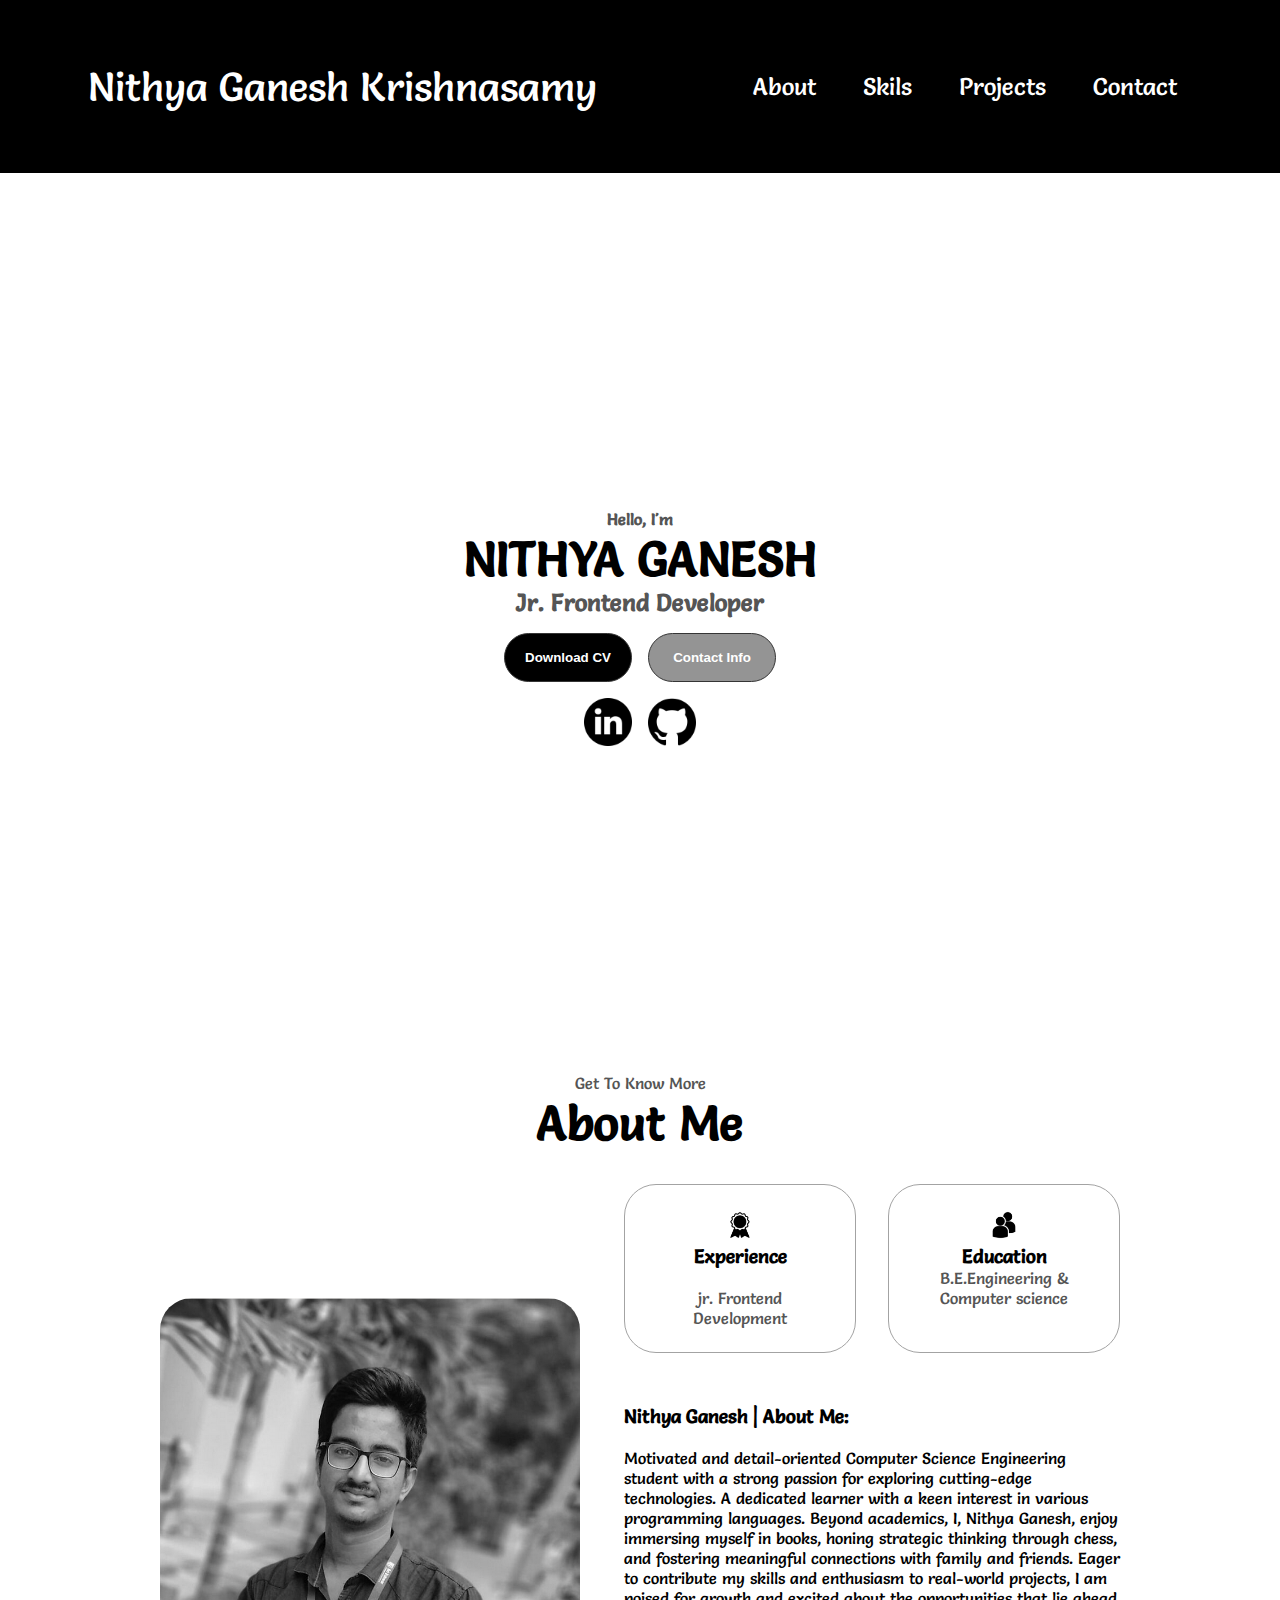
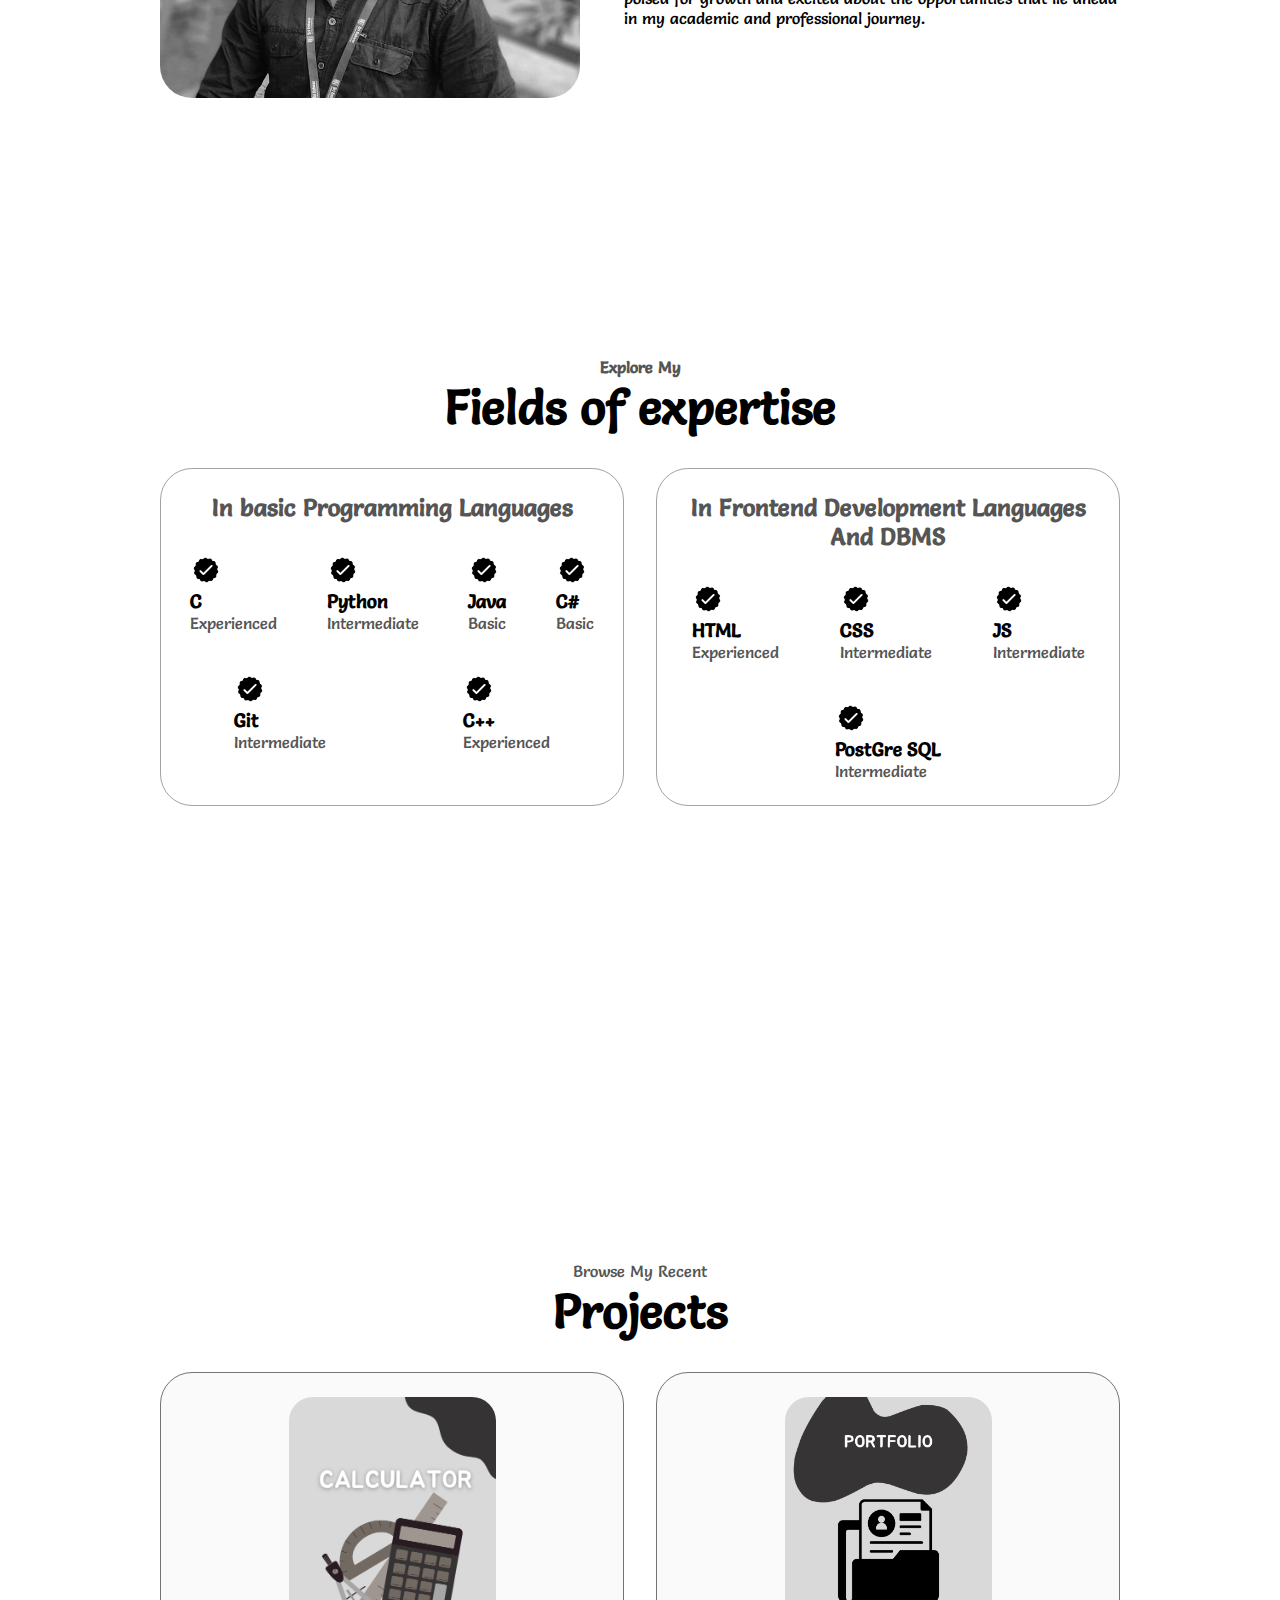
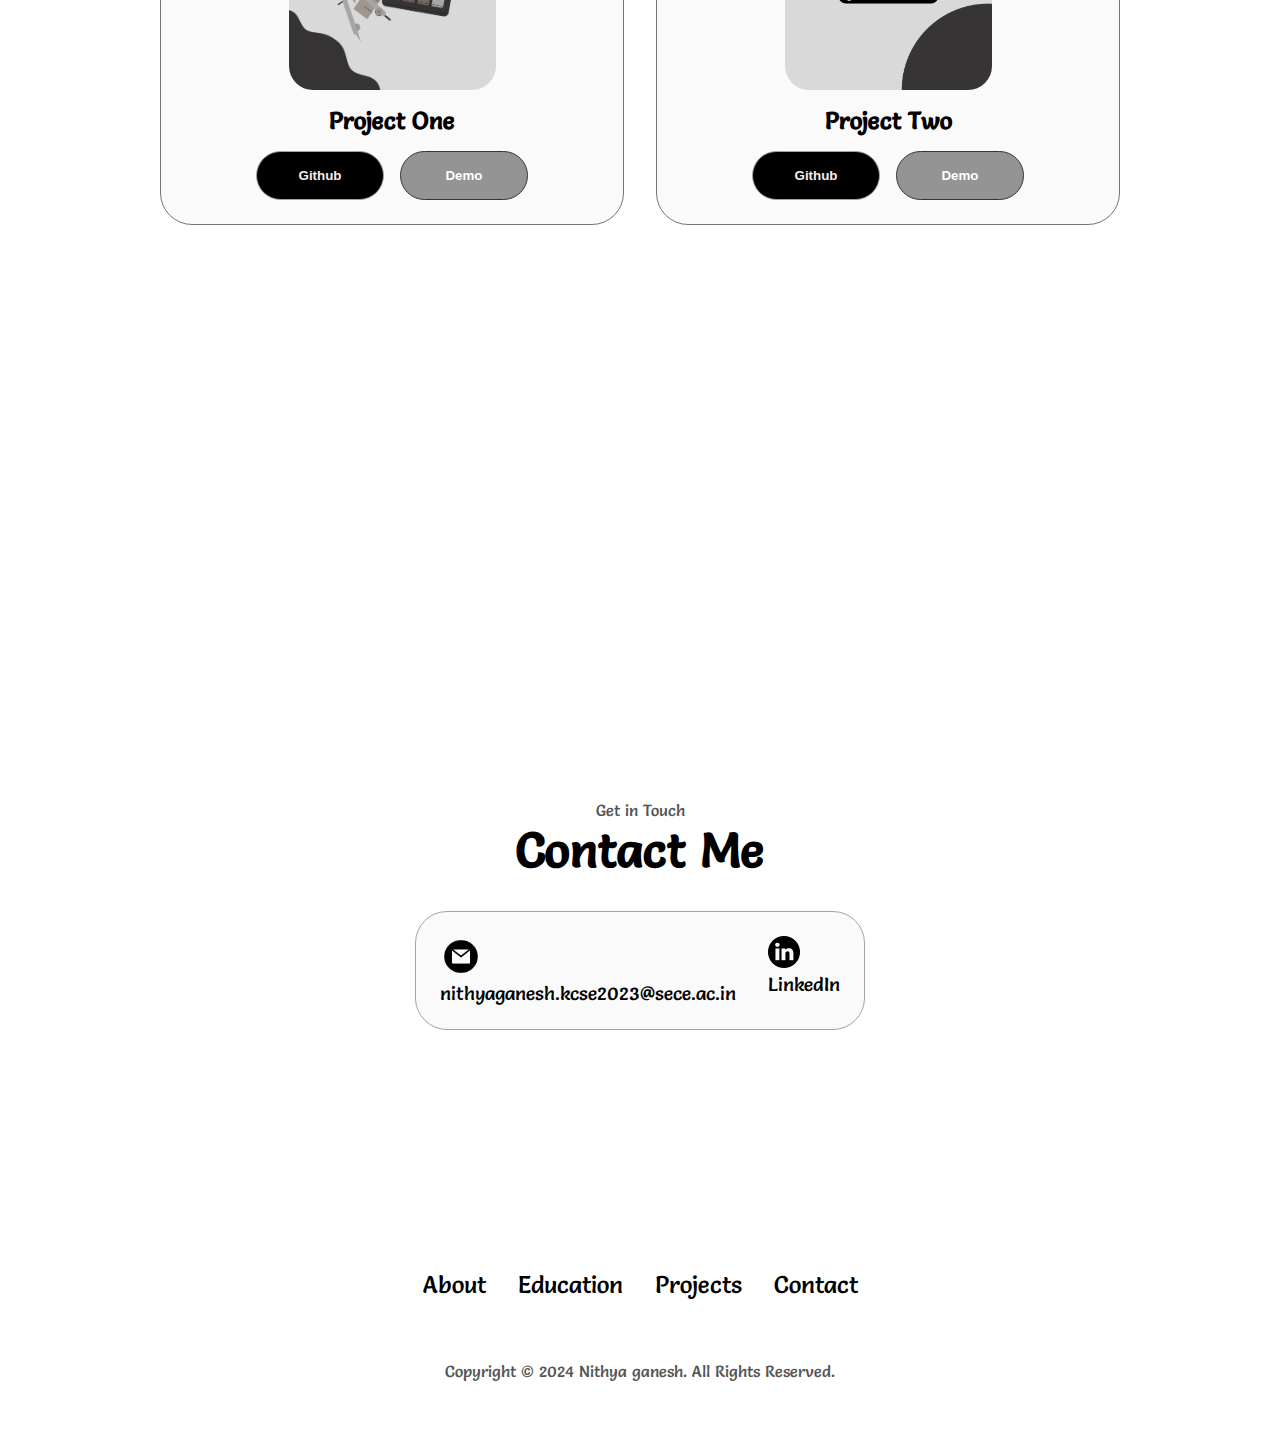
<file: index.html>
<!DOCTYPE html>
<html lang="en">
  <head>
    <meta charset="UTF-8" />
    <meta http-equiv="X-UA-Compatible" content="IE=edge" />
    <meta name="viewport" content="width=device-width, initial-scale=1.0" />
    <title>My Portfolio</title>
    <link rel="stylesheet" href="style.css" />
  </head>
  <body>
    <nav id="desktop-nav">
      <div class="logo">Nithya Ganesh Krishnasamy</div>
      <div>
        <ul class="nav-links">
          <li><a href="#about">About</a></li>
          <li><a href="#education">Skils</a></li>
          <li><a href="#projects">Projects</a></li>
          <li><a href="#contact">Contact</a></li>
        </ul>
      </div>
    </nav>
    <section id="profile">
      <div class="section__text">
        <p class="section__text__p1">Hello, I'm</p>
        <h1 class="title">NITHYA GANESH </h1>
        <p class="section__text__p2">Jr. Frontend Developer</p>
        <div class="btn-container">
          <button class="btn btn-color-2" onclick="window.open('./assets/resume.pdf')">
            Download CV
          </button>
          <button class="btn btn-color-1" onclick='location.href="#contact"'>
            Contact Info
          </button>
        </div>
        <div id="socials-container">
          <img
            src="./assets/linkedin.png"
            alt="My LinkedIn profile"
            class="social-icon"
            onclick="location.href='https://www.linkedin.com/in/nithya-ganesh-krishnasamy-b14264274?utm_source=share&utm_campaign=share_via&utm_content=profile&utm_medium=android_app'">
          <img src='./assets/github.png'
            alt="My Github profile"
            class="social-icon"
            onclick="location.href='https://github.com/Nithyaganesh43'">
        </div>
      </div>
    </section>
    <section id="about">
      <p class="section__text__p1">Get To Know More</p>
      <h1 class="title">About Me</h1>
      <div class="section-container">
        <div class="section__pic-container">
          <img
            src="./assets/A_black_image.png"
            alt="Profile picture"
            class="about-pic"
          />
        </div>
        <div class="about-details-container">
          <div class="about-containers">
            <div class="details-container">
              <img
                src="./assets/experience.png"
                alt="Experience icon"
                class="icon"
              />
              <h3>Experience</h3>
              <p><br />jr. Frontend Development</p>
            </div>
            <div class="details-container">
              <img
                src="./assets/education.png"
                alt="Education icon"
                class="icon"
              />
              <h3>Education</h3>
              <p>B.E.Engineering & Computer science</p>
            </div>
          </div>
          <div class="text-container">
            <p><br>
              <h3>Nithya Ganesh | About Me:</h3>
<br>
              Motivated and detail-oriented Computer Science Engineering student with a strong passion for exploring cutting-edge technologies. A dedicated learner with a keen interest in various programming languages. Beyond academics, I, Nithya Ganesh, enjoy immersing myself in books, honing strategic thinking through chess, and fostering meaningful connections with family and friends. Eager to contribute my skills and enthusiasm to real-world projects, I am poised for growth and excited about the opportunities that lie ahead in my academic and professional journey.</div>
        </div>
      </div>
    </section>
    <section id="education">
      <p class="section__text__p1"><br><b>Explore My</b></p>
      <h1 class="title">Fields of expertise</h1>
      <div class="experience-details-container">
        <div class="about-containers">
          <div class="details-container">
            <h2 class="experience-sub-title">In basic Programming Languages</h2>
            <div class="article-container">
              <article>
                <img
                  src="./assets/checkmark.png"
                  alt="Experience icon"
                  class="icon"
                />
                <div>
                  <h3>C</h3>
                  <p>Experienced</p>
                </div>
              </article>
              <article>
                <img
                  src="./assets/checkmark.png"
                  alt="Experience icon"
                  class="icon"
                />
                <div>
                  <h3>Python</h3>
                  <p>Intermediate</p>
                </div>
              </article>
              <article>
                <img
                  src="./assets/checkmark.png"
                  alt="Experience icon"
                  class="icon"
                />
                <div>
                  <h3>Java</h3>
                  <p>Basic</p>
                </div>
              </article>
              <article>
                <img
                  src="./assets/checkmark.png"
                  alt="Experience icon"
                  class="icon"
                />
                <div>
                  <h3>C#</h3>
                  <p>Basic</p>
                </div>
              </article>
              <article>
                <img
                  src="./assets/checkmark.png"
                  alt="Experience icon"
                  class="icon"
                />
                <div>
                  <h3>Git</h3>
                  <p>Intermediate</p>
                </div>
              </article>
              <article>
                <img
                  src="./assets/checkmark.png"
                  alt="Experience icon"
                  class="icon"
                />
                <div>
                  <h3>C++</h3>
                  <p>Experienced</p>
                </div>
              </article>
            </div>
          </div>
          <div class="details-container">
            <h2 class="experience-sub-title">In Frontend Development Languages And DBMS</h2>
            <div class="article-container">
              <article>
                <img
                  src="./assets/checkmark.png"
                  alt="Experience icon"
                  class="icon"
                />
                <div>
                  <h3>HTML</h3>
                  <p>Experienced</p>
                </div>
              </article>
              <article>
                <img
                  src="./assets/checkmark.png"
                  alt="Experience icon"
                  class="icon"
                />
                <div>
                  <h3>CSS</h3>
                  <p>Intermediate</p>
                </div>
              </article>
              <article>
                <img
                  src="./assets/checkmark.png"
                  alt="Experience icon"
                  class="icon"
                />
                <div>
                  <h3>JS</h3>
                  <p>Intermediate</p>
                </div>
              </article>
              <article>
                <img
                  src="./assets/checkmark.png"
                  alt="Experience icon"
                  class="icon"
                />
                <div>
                  <h3>PostGre SQL</h3>
                  <p>Intermediate</p>
                </div>
              </article>
            </div>
          </div>
        </div>
      </div>
    </section>
    <section id="projects">
      <p class="section__text__p1"><br><br><br>Browse My Recent</p>
      <h1 class="title">Projects</h1>
      <div class="experience-details-container">
        <div class="about-containers">
          <div class="details-container color-container">
            <div class="article-container">
              <img
                src="./assets/CALCULATOR.png"
                alt="Project 1"
                class="project-img"
              />
            </div>
            <h2 class="experience-sub-title project-title">Project One</h2>
            <div class="btn-container">
              <button
                class="btn btn-color-2 project-btn"
                onclick="location.href='https://github.com/Nithyaganesh43/NITHYA-GANESH-ADD.git'"
              >
                Github
              </button>
              <button
                class="btn btn-color-1 project-demo-btn"
                onclick="location.href='https://euphonious-selkie-104d58.netlify.app/'"
              >Demo</button>
            </div>
          </div>
          <!--<div class="details-container color-container">
            <div class="article-container">
              <img
                src="./assets/VALIDATION FORM.png"
                alt="Project 2"
                class="project-img"
              />
            </div>
          <h2 class="experience-sub-title project-title">Project Two</h2>
            <div class="btn-container">
              <button
                class="btn btn-color-2 project-btn"
                onclick="location.href='https://github.com/Nithyaganesh43/NITHYA-GANESH-ADD.git'"
              >
                Github
            </button>
            <button
                class="btn btn-color-1 project-demo-btn"
                onclick="location.href='https://neon-manatee-8e10ff.netlify.app/'"
              >Demo</button>
            </div>
          </div>-->
          <div class="details-container color-container">
            <div class="article-container">
              <img
                src="./assets/GAME.png"
                alt="Project 3"
                class="project-img"
              />
            </div>
            <h2 class="experience-sub-title project-title">Project Two</h2>
            <div class="btn-container">
              <button
                class="btn btn-color-2 project-btn"
                onclick="location.href='https://github.com/Nithyaganesh43/portfolio.git'"
              >
                Github
              </button>
              <button
                class="btn btn-color-1 project-demo-btn"
                onclick="location.href='https://glittery-maamoul-c2d2cf.netlify.app'"
              >Demo</button>
            </div>
          </div>
        </div>
      </div>
    </section>
    <section id="contact">
      <p class="section__text__p1">Get in Touch</p>
      <h1 class="title">Contact Me</h1>
      <div class="contact-info-upper-container">
        <div class="contact-info-container">
          <img
            src="./assets/email.png"
            alt="Email icon"
            class="icon contact-icon email-icon"
          />
          <p><a href="mailto:nithyaganesh.kcse2023@sece.ac.in">nithyaganesh.kcse2023@sece.ac.in </a></p>
        </div>
        <div class="contact-info-container">
          <img
            src="./assets/linkedin.png"
            alt="LinkedIn icon"
            class="icon contact-icon"
          />
          <p><a href='https://www.linkedin.com/in/nithya-ganesh-krishnasamy-b14264274?utm_source=share&utm_campaign=share_via&utm_content=profile&utm_medium=android_app'>LinkedIn</a></p>
        </div>
      </div>
    </section>
    <footer>
      <nav>
        <div class="nav-links-container">
          <ul class="nav-links">
            <li><a href="#about">About</a></li>
            <li><a href="#education">Education</a></li>
            <li><a href="#projects">Projects</a></li>
            <li><a href="#contact">Contact</a></li>
          </ul>
        </div>
      </nav>
      <p>Copyright &#169; 2024 Nithya ganesh. All Rights Reserved.</p>
    </footer>
  </body>
</html>
</file>
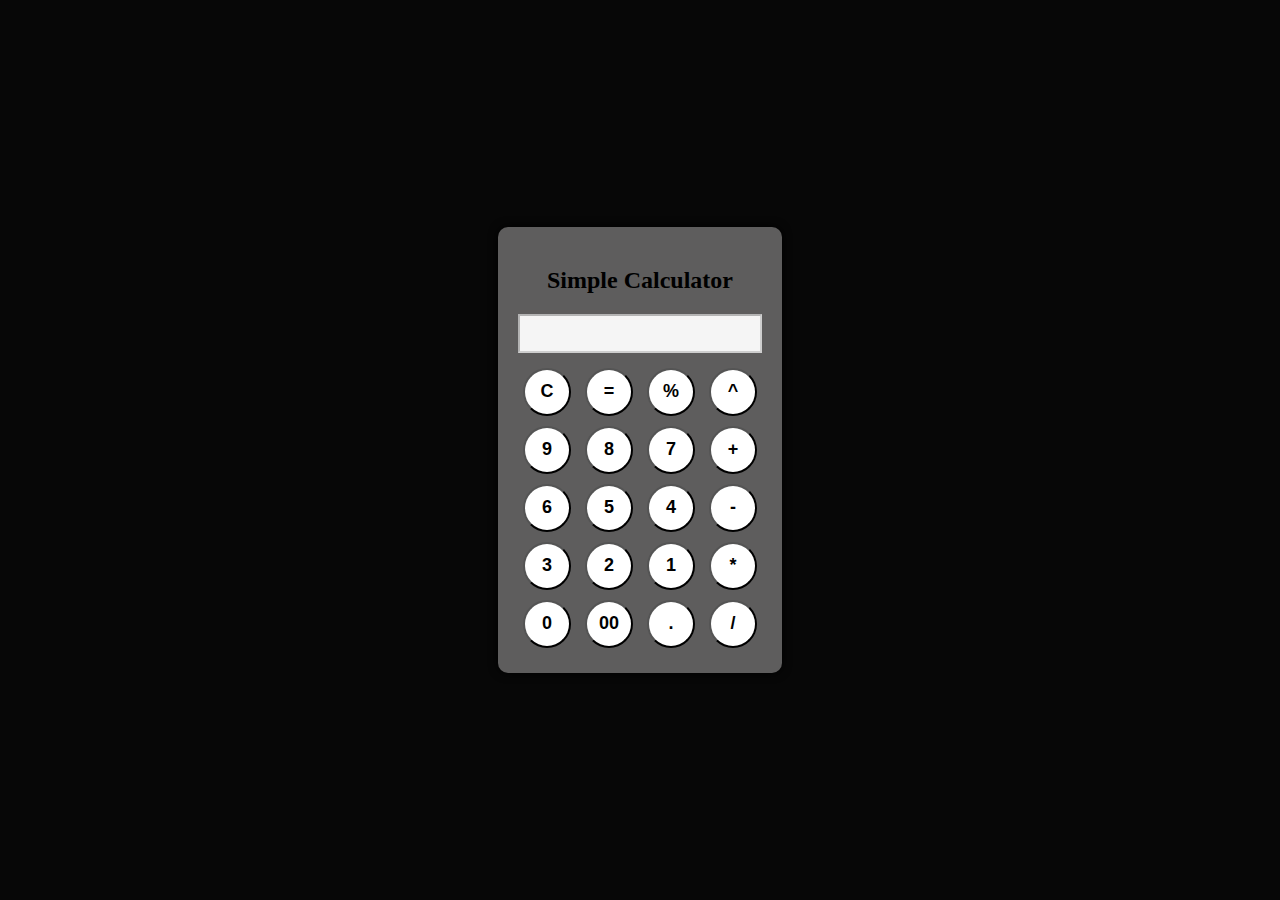
<file: assets/calculator.html>
<!DOCTYPE html>
<html lang="en">
<head>
    <meta charset="UTF-8">
    <meta name="viewport" content="width=device-width, initial-scale=1.0">
    <title>Calculator</title>
    <style>
        body {
            display: flex;
            align-items: center;
            justify-content: center;
            height: 100vh;
            margin: 0;
            background-color: rgb(7, 7, 7);
        }

        #calculator {
            text-align: center;
            background-color: #5e5d5d;
            padding: 20px;
            border-radius: 10px;
            box-shadow: 0 0 10px rgb(0, 0, 0);
        }

        input[type="text"] {
            width: 90%;
            padding: 10px;
            margin-bottom: 10px;
            background-color: whitesmoke;
        }

        input[type="button"] {
            border-radius: 2.5rem;
            width: 48px;
            height: 48px;
            font-size: 18px;
            font-weight: 600;
            margin: 5px;
            background-color: white;
            cursor: pointer;
        }

        input[type="button"]:hover {
            cursor: default;
        }
    </style>
</head>
<body>

    <div id="calculator">
        <h2>Simple Calculator</h2>
        <input type="text" id="result" disabled>
        <div>

            <input type="button" value="C" onclick="clearResult()">
            <input type="button" value="=" onclick="calculateResult()">
            <input type="button" value="%" onclick="appendOperator('%')">
            <input type="button" value="^" onclick="appendOperator('^')">
        </div>
        <div>
            <input type="button" value="9" onclick="appendNumber(9)">
            <input type="button" value="8" onclick="appendNumber(8)">
            <input type="button" value="7" onclick="appendNumber(7)">
            <input type="button" value="+" onclick="appendOperator('+')">
        </div>

        <div>
            <input type="button" value="6" onclick="appendNumber(6)">
            <input type="button" value="5" onclick="appendNumber(5)">
            <input type="button" value="4" onclick="appendNumber(4)">
            <input type="button" value="-" onclick="appendOperator('-')">
        </div>

        <div>
            <input type="button" value="3" onclick="appendNumber(3)">
            <input type="button" value="2" onclick="appendNumber(2)">
            <input type="button" value="1" onclick="appendNumber(1)">
            <input type="button" value="*" onclick="appendOperator('*')">
        </div>

        <div>
            <input type="button" value="0" onclick="appendNumber(0)">
            <input type="button" value="00" onclick="appendNumber('00')">
            <input type="button" value="." onclick="appendOperator('.')">
            <input type="button" value="/" onclick="appendOperator('/')">
        </div>
    </div>

    <script>
        function appendNumber(num) {
            document.getElementById('result').value += num;
        }

        function appendOperator(operator) {
            document.getElementById('result').value += operator;
        }

        function clearResult() {
            document.getElementById('result').value = '';
        }

        function calculateResult() {
            try {
                document.getElementById('result').value = eval(document.getElementById('result').value);
            } catch (error) {
                document.getElementById('result').value = 'Error';
            }
        }
    </script>

</body>
</html>
</file>
<file: style.css>
@import url('https://fonts.googleapis.com/css2?family=Salsa&display=swap');

* {
    margin: 0;
    padding: 0;
   
}

body {
    font-family: 'Salsa', cursive;
}

html{
    scroll-behavior: smooth;
}
  
#desktop-nav {
    background-color: black;
    padding: 10px; /* Adjust padding as needed */
  }
  
  #desktop-nav .logo {
    color: white;
  }
  
  #desktop-nav .nav-links {
    list-style: none;
  }
  
  #desktop-nav .nav-links li {
    display: inline;
    margin-right: 15px; /* Adjust spacing between navigation items as needed */
  }
  
  #desktop-nav .nav-links li a {
    color: white;
    text-decoration: none;
  }
  
  #desktop-nav .nav-links li a:hover {
    text-decoration: underline;
  }
p{
    color: rgb(85 ,85, 85);
}

a,.btn{
    transition: all 500ms ease; 
}

nav, 
.nav-links{
    display: flex;
}

nav{ 
    justify-content: space-around;
    align-items: center;
    height: 17vh;
}

.nav-links{
    gap: 2rem;
    list-style: none;
    font-size: 1.5rem ;
}

a{
color: black;
text-decoration: none;
text-decoration-color: white;
}

a:hover{
    color: gray;
    text-decoration: underline;
    text-underline-offset: 0.25rem;
    text-decoration-color: rgb(181 ,181, 181);
}

.logo{
    font-size: 2.5rem
}

.logo:hover{
    cursor: default;
}

/*Sections*/

section{
    padding-top: 0;
    height: 96vh;
    margin:0 10rem;
    box-sizing: border-box;
    min-height: fit-content;
}

.section-container{
    display: flex;
}

/*profile*/
/* Existing CSS */

#profile {
    cursor: default;
    display: flex;
    justify-content: center;
    gap: 5rem;
    height: 100vh;
    padding-top: 9px; /* Adjust the value as needed */
}

/* Existing CSS continues */


.section__pic-container{
    display: flex;
    height: 5%;
    width: 5%;
    margin:0 0;
}

.section__text{
    align-self: center;
    text-align: center;
}

.section__text p{
    font-weight: 600;
    align-items: center;
}

.section__text__p1{
    text-align: center;
}
.section__text__p2{
    font-size: 1.50rem;
    margin-bottom: 1rem;
}

.title{
    font-size: 3rem;
    text-align: center;
}

#socials-container{
    display: flex;
    justify-content: center;
    margin-top: 1rem;
    gap: 1rem;
}

.social-icon
{
    
    height: 3rem;
}

.social-icon:hover
{
    cursor: pointer;
}

/*icons*/
.icon{
    cursor: pointer;
    height: 2rem;
}

/*buttons*/
.btn-container{
    display: flex;
    justify-content: center;
    gap: 1rem;
}

.btn{
    font-weight: 600;
    transition: all 300ms ease;
    padding: 1rem;
    width: 8rem;
    border-radius: 2rem;
}

.btn-color-1, .btn-color-2{
    border: rgb(53,53,53) 0.1rem solid;
}

.btn-color-1:hover, .btn-color-2:hover{
    cursor: pointer;
}

.btn-color-1, .btn-color-2:hover{
    background: rgb(148, 148, 148);
    color: white;
}

.btn-color-1:hover, .btn-color-2{
    background: rgb(0,0,0);
    color: white;
}

.btn-container{
    gap: 1rem;
}

/*ablout section*/

#about{
    position: relative;
    cursor: default;
}

.about-containers{
    gap: 2rem;
    margin-top: 2rem;
    margin-bottom: 2rem;
}

.aboout-details-container{
    justify-content: center;
    flex-direction: column;
}

.about-containers,.aboout-details-container{
    display: flex;
}

.about-pic{
    border-radius: 2rem;
}

.details-container{
    padding: 1.5rem;
    flex: 1;
    background: white;
    border-radius: 2rem;
    border: rgb(53,53,53) 0.1rem solid;
    border-color:rgb(163,163,163);
    text-align: center;
}

.section-container{
    gap: 4rem;
    height: 80%;
}

.section__pic-container{
    height: 400px;
    width: 400px;
    margin: auto 0;
}

/*education section*/

#education{
    position: relative;
    cursor: default;
}

.experience-sub-title{
    color: rgb(85 ,85, 85);
    font-weight: 600;
    font-size: 1.5rem;
    margin-bottom: 2rem;

}

.experience-details-container{
    display: flex;
    justify-content: center;
    flex-direction: column;
}

.article-container{
    cursor: default;
    display: flex;
    text-align: initial;
    flex-wrap: wrap;
    flex-direction: row;
    gap: 2.5rem;
    justify-content: space-around;
}

.article{
    display: flex;
    width: 5rem;
    justify-content: space-around;
    gap: 0.5rem;
}

.education-icon{
    cursor: default;
}

.icon
{
    cursor: default;
}


/*projects section*/

#projects {
    align-items: right;
    /*padding-top: 10cm;*/
    position: relative;
    cursor: default;
}

.color-container{
    border-color: rgb(117, 116, 116);
    background: rgb(250 ,250, 250);
}

.project-img{
    border-radius: 1.5rem;
    width: 50%;
  
}

.project-title{
    margin: 1rem;
    color: black;
}

.project-btn{
    color: rgb(242, 240, 240);
    border-color: rgb(163,163,163);

}

/*contact*/

#contact{
    padding-top: 8cm;
    cursor: default;
    display: flex;
    justify-content: center;
    flex-direction: column;
    height: 70vh;
}

.contact-info-upper-container{
    display: flex;
    justify-content:center ;
    border-radius: 2rem;
    border: rgb(53,53,53)0.1rem solid;
    border-color: rgb(163,163,163);
    background: rgb(250 ,250, 250);
    margin: 2rem auto;
    padding: 0.5rem;
}

.contact-info-container{
    display: block;
    align-items: center;
    justify-content: center;
    gap: 1rem;
    margin:1rem;
}

.contact-info-container p{
    font-size: larger;
}

.contact-icon{
    cursor: default;
}

.email-icon{
    height: 2.6rem;
}


/*footer section*/

footer{
    padding-top: 3cm;
    height: 26vh;
    margin: 0 1rem;
}

footer p{
    text-align:center;
}
</file>
